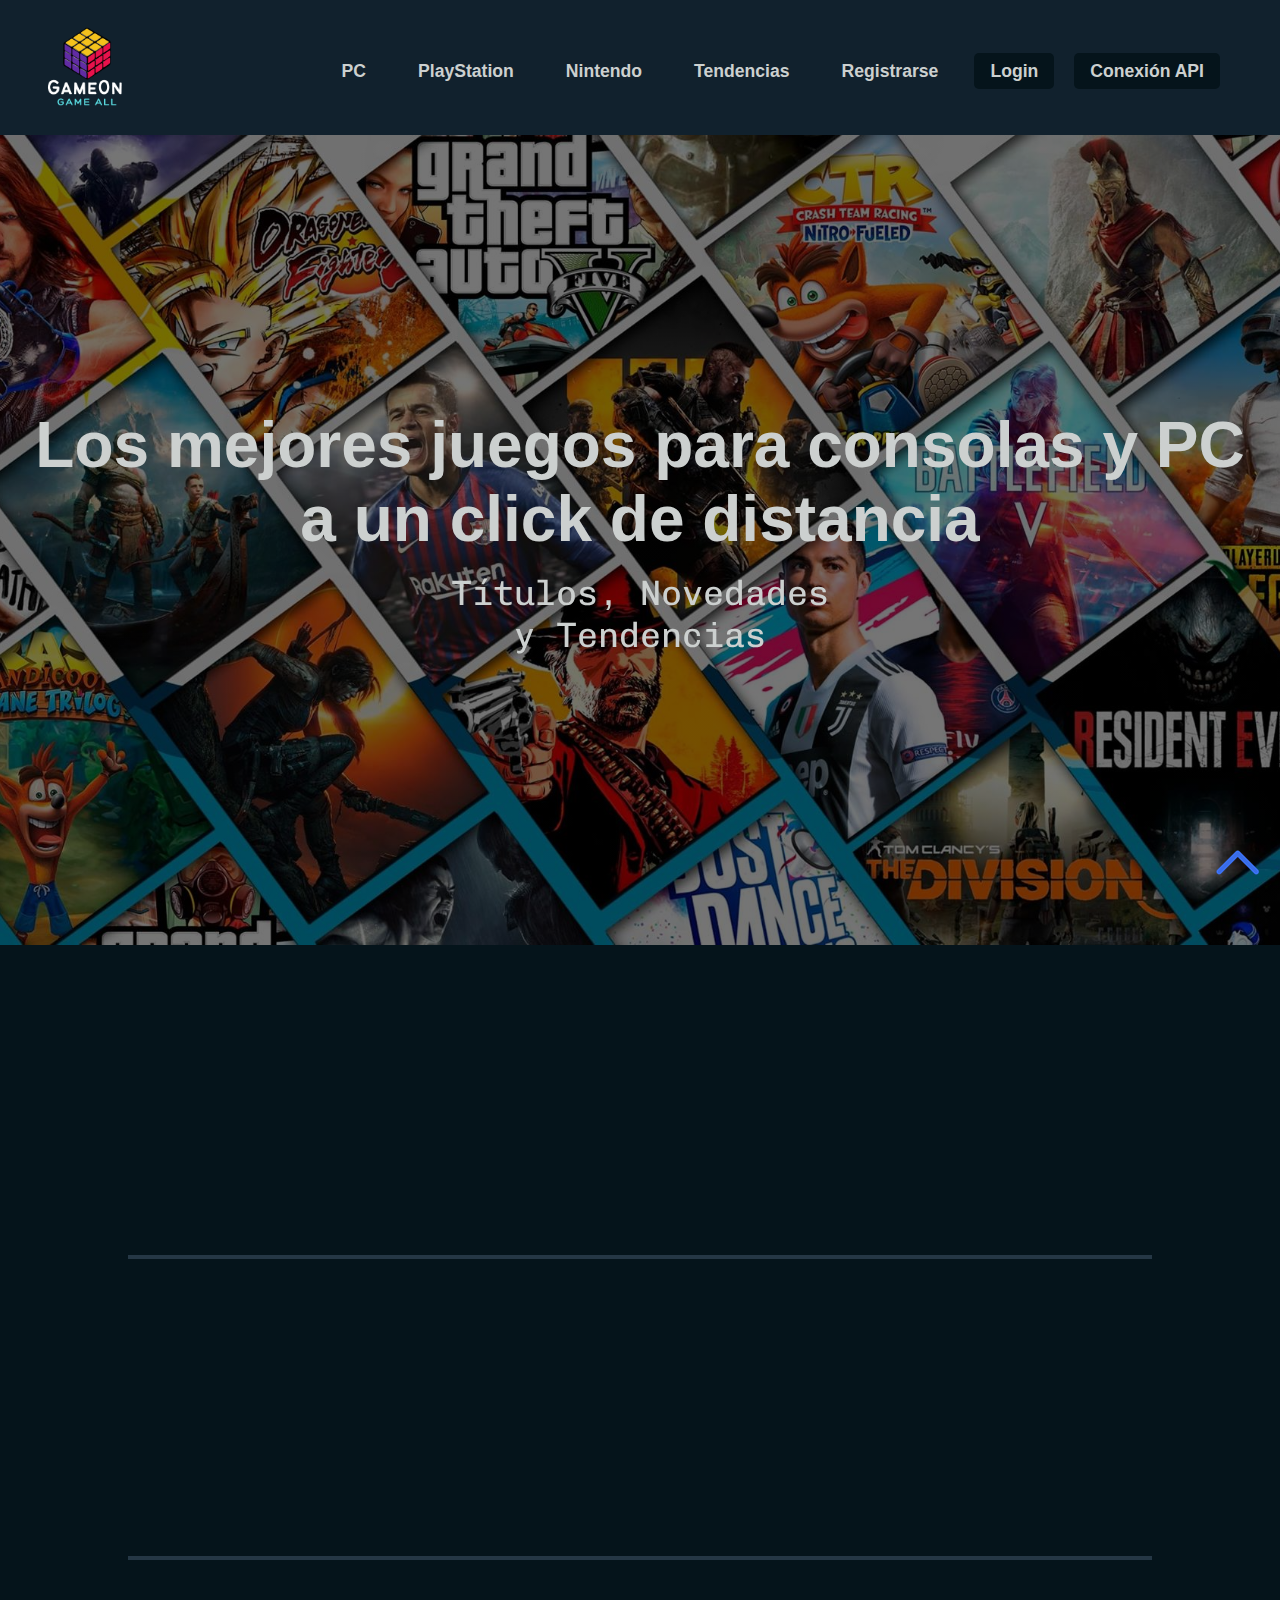
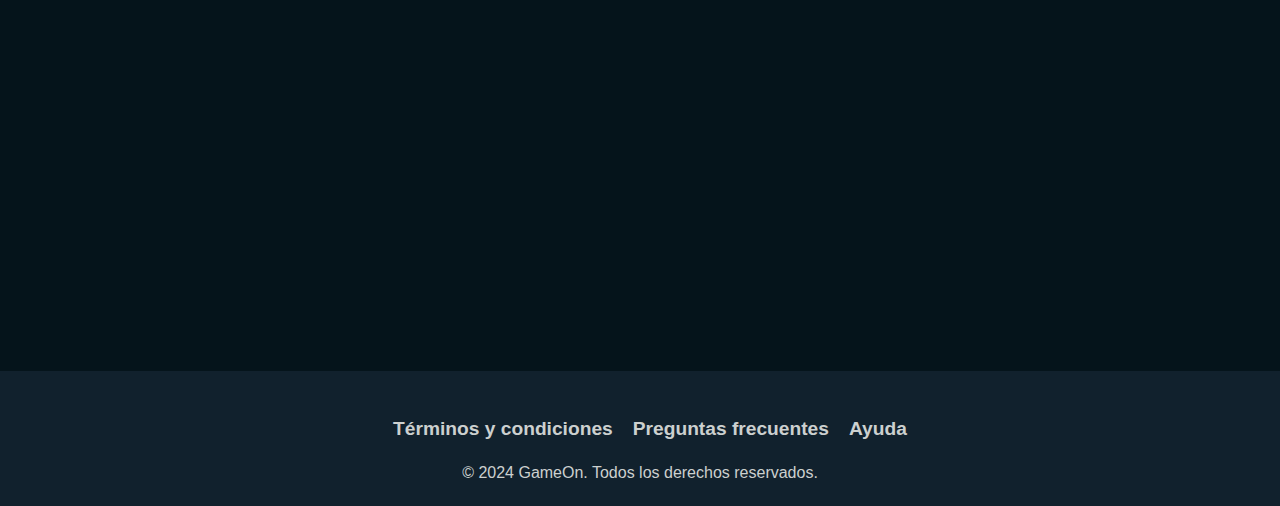
<file: GameOn/src/main/webapp/index.html>
<!DOCTYPE html>
<html lang="es">

<head>
    <meta charset="UTF-8">
    <meta name="viewport" content="width=device-width, initial-scale=1.0">
    <title>GameOn</title>
    <link rel="stylesheet" href="https://unpkg.com/aos@next/dist/aos.css">
    <link
        href="https://fonts.googleapis.com/css2?family=Andika&amp;family=Bangers&amp;family=Chivo+Mono&amp;family=Hanalei+Fill&amp;family=Indie+Flower&amp;family=Lobster&amp;family=Oswald&amp;family=Pathway+Gothic+One&amp;family=Press+Start+2P&amp;family=Prosto+One&amp;family=Share+Tech+Mono&amp;family=Titan+One&amp;family=Work+Sans&amp;family=Archivo+Black&amp;family=Bakbak+One&amp;family=Russo+One&amp;family=Gasoek+One&amp;family=Anek+Gurmukhi&amp;display=swap"
        rel="stylesheet">
    <link rel="stylesheet" href="./estilos/styles.css">
    <link rel="shortcut icon" href="./img/Gameon.png" type="image/x-icon">
</head>

<body>
    <header class="header">
        <nav class="navegacion">
            <a href="index.html" class="anclaLogo">
                <img class="logo-game-on" src="./img/logoGameOn.png" alt="Logo GameOn"></img>
            </a>
            <ul class="listaNav">
                <li class="listaItem"><a href="#" class="linkNav">PC</a></li>
                <li class="listaItem"><a href="#" class="linkNav">PlayStation</a></li>
                <li class="listaItem"><a href="#" class="linkNav">Nintendo</a></li>
                <li class="listaItem"><a href="#tendencias" class="linkNav">Tendencias</a></li>
                <li class="listaItem"><a href="pages/registro.html" class="linkNav ">Registrarse</a></li>
                <li class="listaItem"><a href="pages/inicio.html" class="linkNav login ">Login</a></li>
                <li class="listaItem"><a href="pages/conexionAPI.html" class="linkNav login">Conexión API</a></li>
            </ul>
        </nav>
    </header>
    <main id="main" class="main">
        <section data-aos="flip-up" data-aos-duration="900" class="sectionPrincipal">
            <h1 class="tituloPrincipal">Los mejores juegos para consolas y PC<br> a un click de distancia</h1>
            <h2 class="subtituloPrincipal">Títulos, Novedades<br> y Tendencias</h2>
        </section>
        <section data-aos="fade-right" data-aos-offset="300" data-aos-delay="50" data-aos-duration="1000"
            class="buscadorPrincipal">
            <h2 class="tituloSection">¿Qué juego estas buscando?</h2>
            <form class="buscadorJuegos">
                <input class="inputBuscador" type="text" placeholder="Buscar..." />
                <input class="botonBuscador" type="submit" value="Buscar">
            </form>
        </section>
        <hr>
        <section id="tendencias" data-aos="fade-up" data-aos-offset="350" data-aos-delay="50" data-aos-duration="1000"
            class="juegosTendencia">
            <h3 class="tituloSection">Juegos en Tendencia</h3>
            <div class="juegos">
                <!-- dibujar aca por JS tendencias.js -->
            </div>
            <button class="boton anterior">Anterior</button>
            <button class="boton siguiente">Siguiente</button>
        </section>
        <hr>
        <section data-aos="fade-up" data-aos-offset="200" data-aos-delay="100" data-aos-duration="2000" class="juegosAclamados">
            <h3 class="tituloSection">Los más jugados</h3>
            <div class="aclamados">
                <div class="juegoItem">
                    <img class="imgAclamado" src="./img/juegos/fornite.jpg" alt="Fortnite" loading="lazy">
                </div>
                <div class="juegoItem">
                    <img class="imgAclamado" src="./img/juegos/FARCRY6.jpg" alt="FARCRY6" loading="lazy">
                </div>
                <div class="juegoItem">
                    <img class="imgAclamado" src="./img/juegos/GTAV.jpg" alt="Grand Theft Auto V" loading="lazy">
                </div>
                <div class="juegoItem">
                    <img class="imgAclamado" src="./img/juegos/BioShock.jpg" alt="BioShock" loading="lazy">
                </div>
                <div class="juegoItem">
                    <img class="imgAclamado" src="./img/juegos/thedivision.jpg" alt="The Division" loading="lazy">
                </div>
                <div class="juegoItem">
                    <img class="imgAclamado" src="./img/juegos/RocketLeague.jpg" alt="Rocket League" loading="lazy">
                </div>
                <div class="juegoItem">
                    <img class="imgAclamado" src="./img/juegos/Borderlands2.jpg" alt="Borderlands 2" loading="lazy">
                </div>
                <div class="juegoItem">
                    <img class="imgAclamado" src="./img/juegos/ARK.jpg" alt="ARK" loading="lazy">
                </div>
                <div class="juegoItem">
                    <img class="imgAclamado" src="./img/juegos/LIMBO.jpg" alt="LIMBO" loading="lazy">
                </div>
                <div class="juegoItem">
                    <img class="imgAclamado" src="./img/juegos/Subnautica.jpg" alt="Subnautica" loading="lazy">
                </div>
                <div class="juegoItem">
                    <img class="imgAclamado" src="./img/juegos/HITMANWorldofAssassination_I.jpg" alt="Hitman" loading="lazy">
                </div>
                <div class="juegoItem">
                    <img class="imgAclamado" src="./img/juegos/skyrim.jpg" alt="Skyrim" loading="lazy">
                </div>
            </div>
        </section>

    </main>
    <footer class="footer">
        <nav class="footer-nav">
            <ul class="footer-nav-list">
                <li class="footer-nav-list-item"><a href="#" class="footer-nav-list-link">Términos y condiciones</a></li>
                <li class="footer-nav-list-item"><a href="#" class="footer-nav-list-link">Preguntas frecuentes</a></li>
                <li class="footer-nav-list-item"><a href="#" class="footer-nav-list-link">Ayuda</a></li>
            </ul>
        </nav>
        <p>&copy; 2024 GameOn. Todos los derechos reservados.</p>
        <a href="#main" class="flechaArriba">
            <img src="./img/flecha-hacia-arriba.png" alt="ir arriba flecha">
        </a>
    </footer>
    <script src="https://unpkg.com/aos@next/dist/aos.js"></script>
    <script>
        AOS.init();
    </script>
    <script src="./js/tendencias.js"></script>
</body>

</html>
</file>
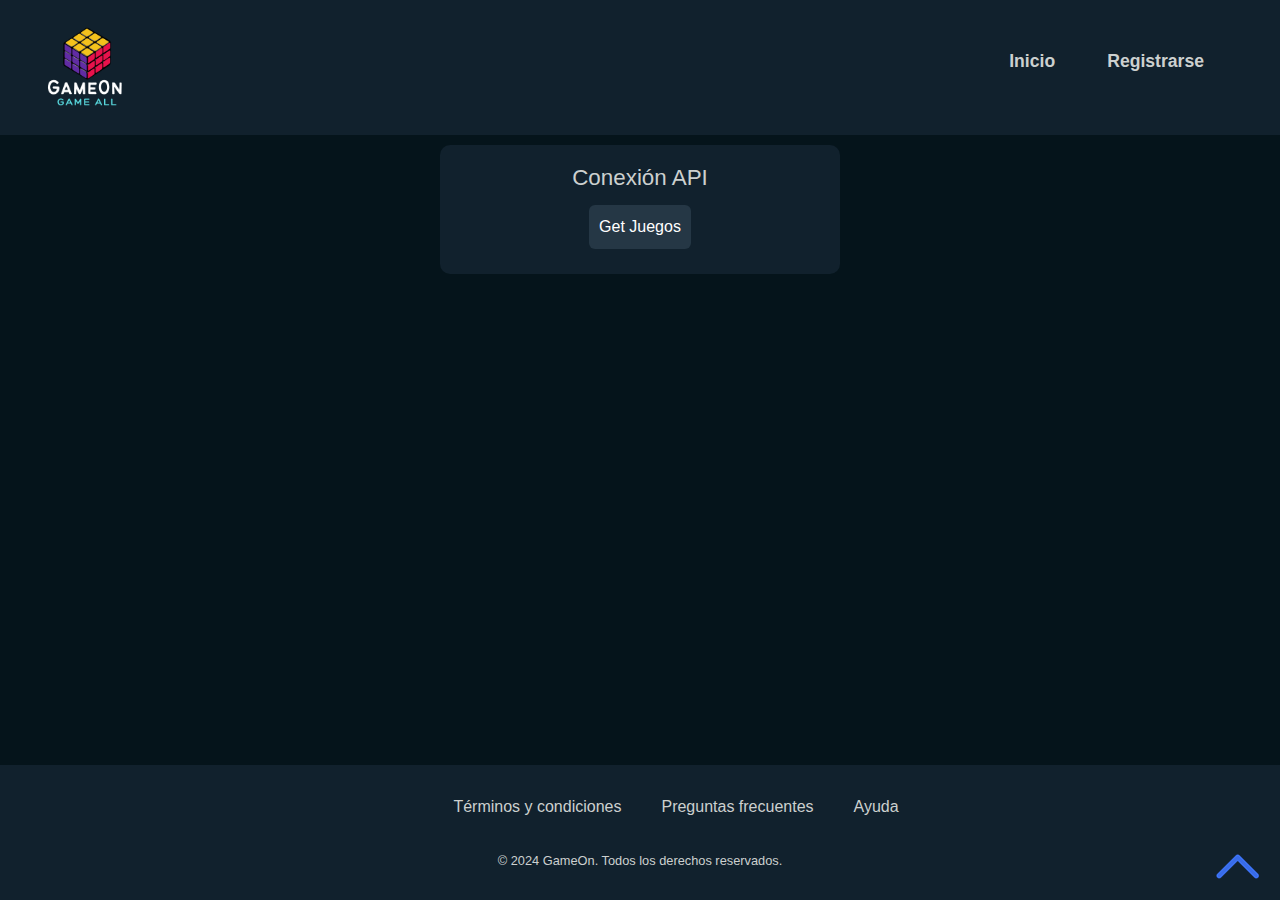
<file: GameOn/src/main/webapp/pages/conexionAPI.html>
<!DOCTYPE html>
<html lang="es">

<head>
    <meta charset="UTF-8">
    <meta name="viewport" content="width=device-width, initial-scale=1.0">
    <link rel="stylesheet" href="https://unpkg.com/aos@next/dist/aos.css">
    <link
        href="https://fonts.googleapis.com/css2?family=Andika&amp;family=Bangers&amp;family=Chivo+Mono&amp;family=Hanalei+Fill&amp;family=Indie+Flower&amp;family=Lobster&amp;family=Oswald&amp;family=Pathway+Gothic+One&amp;family=Press+Start+2P&amp;family=Prosto+One&amp;family=Share+Tech+Mono&amp;family=Titan+One&amp;family=Work+Sans&amp;family=Archivo+Black&amp;family=Bakbak+One&amp;family=Russo+One&amp;family=Gasoek+One&amp;family=Anek+Gurmukhi&amp;display=swap"
        rel="stylesheet">
    <link rel="stylesheet" href="../estilos/conexionApi.css">
    <link rel="shortcut icon" href="../img/Gameon.png" type="image/x-icon">
    <link rel="stylesheet" href="https://unpkg.com/aos@next/dist/aos.css">
    <link href="https://cdn.jsdelivr.net/npm/bootstrap@5.3.3/dist/css/bootstrap.min.css" rel="stylesheet"
        integrity="sha384-QWTKZyjpPEjISv5WaRU9OFeRpok6YctnYmDr5pNlyT2bRjXh0JMhjY6hW+ALEwIH" crossorigin="anonymous">
    <title>Conexión API</title>
</head>

<body>
    <header class="header">
        <nav class="navegacion">
            <a href="../index.html" class="anclaLogo">
                <img class="logo-game-on" src="../img/logoGameOn.png" alt="Logo GameOn"></img>
            </a>
            <ul class="listaNav">
                <li class="listaItem"><a href="../index.html" class="linkNav">Inicio</a></li>
                <li class="listaItem"><a href="registro.html" class="linkNav ">Registrarse</a></li>
            </ul>
        </nav>
    </header>
    <section class="cajaRegistro" id="main">
        <h1>Conexión API</h1>
        <div>
            <button class="btn btn-primary" onclick="getGames()">Get Juegos</button>
        </div>
    </section>
    <div id="listaJuegos">
        <!-- <h1 class="text-center p-2 bg-info fs-3 mb-3 bg-dark text-white">Listado Juegos</h1> -->
    </div>
    <div class="container">

        <table class="table text-center">
            <thead id="encabezado">
                <!-- <tr>
                    <th scope="col">Título</th>
                    <th scope="col">Año</th>
                    <th scope="col">Género</th>
                    <th>Imagen</th>
                </tr> -->
            </thead>
            <tbody id="juegos">

            </tbody>
        </table>

    </div>
    <footer class="footer">
        <nav class="footer-nav">
            <ul class="footer-nav-list">
                <li class="footer-nav-list-item"><a href="#" class="footer-nav-list-link">Términos y condiciones</a></li>
                <li class="footer-nav-list-item"><a href="#" class="footer-nav-list-link">Preguntas frecuentes</a></li>
                <li class="footer-nav-list-item"><a href="#" class="footer-nav-list-link">Ayuda</a></li>
            </ul>
            <p>&copy; 2024 GameOn. Todos los derechos reservados.</p>
        </nav>
        <a href="#main" class="flechaArriba">
            <img src="../img/flecha-hacia-arriba.png" alt="ir arriba flecha">
        </a>
    </footer>
    <script src="https://unpkg.com/aos@3.0.0-beta.6/dist/aos.js"></script>
    <script>
        AOS.init();
    </script>
    <script src="https://cdn.jsdelivr.net/npm/bootstrap@5.3.3/dist/js/bootstrap.bundle.min.js"
        integrity="sha384-YvpcrYf0tY3lHB60NNkmXc5s9fDVZLESaAA55NDzOxhy9GkcIdslK1eN7N6jIeHz"
        crossorigin="anonymous"></script>
    <script src="../js/conexionApi.js"></script>
</body>

</html>
</file>
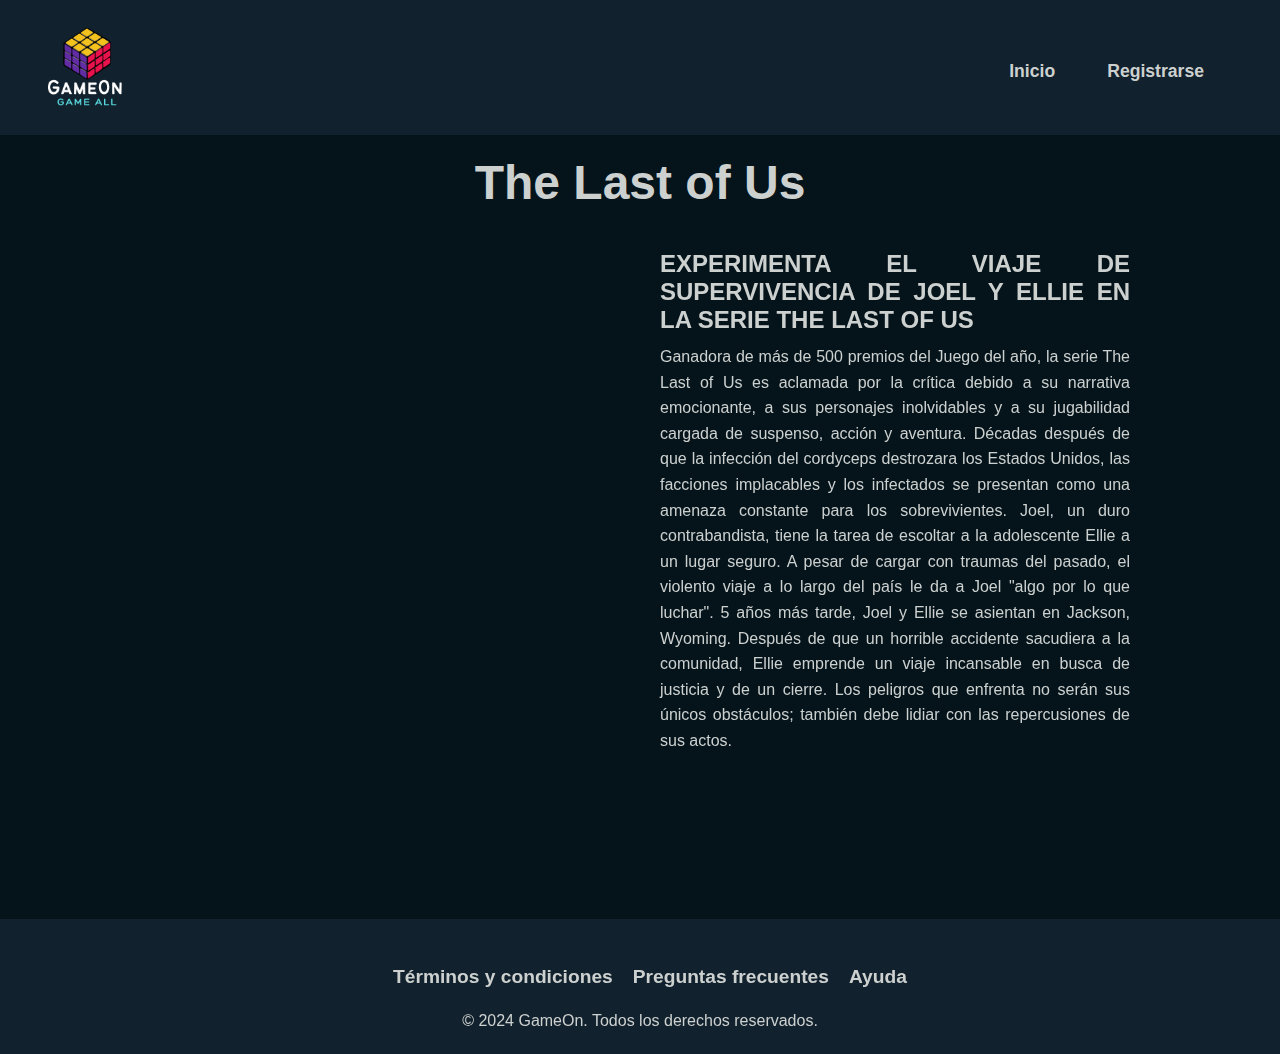
<file: GameOn/src/main/webapp/pages/detalle.html>
<!DOCTYPE html>
<html lang="es">

<head>
    <meta charset="UTF-8">
    <meta name="viewport" content="width=device-width, initial-scale=1.0">
    <link rel="stylesheet" href="https://unpkg.com/aos@next/dist/aos.css">
    <link rel="stylesheet" href="../estilos/styles.css">
    <link
        href="https://fonts.googleapis.com/css2?family=Andika&amp;family=Bangers&amp;family=Chivo+Mono&amp;family=Hanalei+Fill&amp;family=Indie+Flower&amp;family=Lobster&amp;family=Oswald&amp;family=Pathway+Gothic+One&amp;family=Press+Start+2P&amp;family=Prosto+One&amp;family=Share+Tech+Mono&amp;family=Titan+One&amp;family=Work+Sans&amp;family=Archivo+Black&amp;family=Bakbak+One&amp;family=Russo+One&amp;family=Gasoek+One&amp;family=Anek+Gurmukhi&amp;display=swap"
        rel="stylesheet">
    <link rel="shortcut icon" href="../img/Gameon.png" type="image/x-icon">
    <title>GameOn</title>
</head>

<body>
    <header class="header">
        <nav class="navegacion">
            <a href="../index.html" class="anclaLogo">
                <img class="logo-game-on" src="../img/logoGameOn.png" alt="Logo GameOn"></img>
            </a>
            <ul class="listaNav">
                <li class="listaItem"><a href="../index.html" class="linkNav">Inicio</a></li>
                <li class="listaItem"><a href="../pages/registro.html" class="linkNav ">Registrarse</a></li>
            </ul>
        </nav>
    </header>
    <main id="mainDetalle" class="mainDetalle">
        <h1 class="detalles-titulo">The Last of Us</h1>
        <section class="detalles">
            <div class="detalles-trailer">
                <iframe class="iframe" width="1273" height="716" src="https://www.youtube.com/embed/WxjeV10H1F0" title="The Last of Us Part I - Announce Trailer | PS5 Games" frameborder="0" allow="accelerometer; autoplay; clipboard-write; encrypted-media; gyroscope; picture-in-picture; web-share" referrerpolicy="strict-origin-when-cross-origin" allowfullscreen></iframe>
            </div>
            <div class="detalles-sinopsis">
                <div class="sinopsis-titulo">
                    <h2>EXPERIMENTA EL VIAJE DE SUPERVIVENCIA DE JOEL Y ELLIE EN LA SERIE THE LAST OF US</h2>
                </div>
                <div class="sinopsis-texto">
                    <article>
                        Ganadora de más de 500 premios del Juego del año, la serie The Last of Us es aclamada por la crítica debido a su narrativa emocionante, a sus personajes 
                        inolvidables y a su jugabilidad cargada de suspenso, acción y aventura.
                        Décadas después de que la infección del cordyceps destrozara los Estados Unidos, las facciones implacables y los infectados se presentan como una amenaza 
                        constante para los sobrevivientes. Joel, un duro contrabandista, tiene la tarea de escoltar a la adolescente Ellie a un lugar seguro. A pesar de cargar con traumas 
                        del pasado, el violento viaje a lo largo del país le da a Joel "algo por lo que luchar".
                        5 años más tarde, Joel y Ellie se asientan en Jackson, Wyoming. Después de que un horrible accidente sacudiera a la comunidad, Ellie emprende un viaje incansable 
                        en busca de justicia y de un cierre. Los peligros que enfrenta no serán sus únicos obstáculos; también debe lidiar con las repercusiones de sus actos.
                    </article>
                </div>
            </div>
        </section>
    </main>
    <footer class="footer">
        <nav class="footer-nav">
            <ul class="footer-nav-list">
                <li class="footer-nav-list-item"><a href="#" class="footer-nav-list-link">Términos y condiciones</a></li>
                <li class="footer-nav-list-item"><a href="#" class="footer-nav-list-link">Preguntas frecuentes</a></li>
                <li class="footer-nav-list-item"><a href="#" class="footer-nav-list-link">Ayuda</a></li>
            </ul>
        </nav>
        <p>&copy; 2024 GameOn. Todos los derechos reservados.</p>
    </footer>
    <script src="https://unpkg.com/aos@next/dist/aos.js"></script>
    <script>
        AOS.init();
    </script>
</body>

</html>
</file>
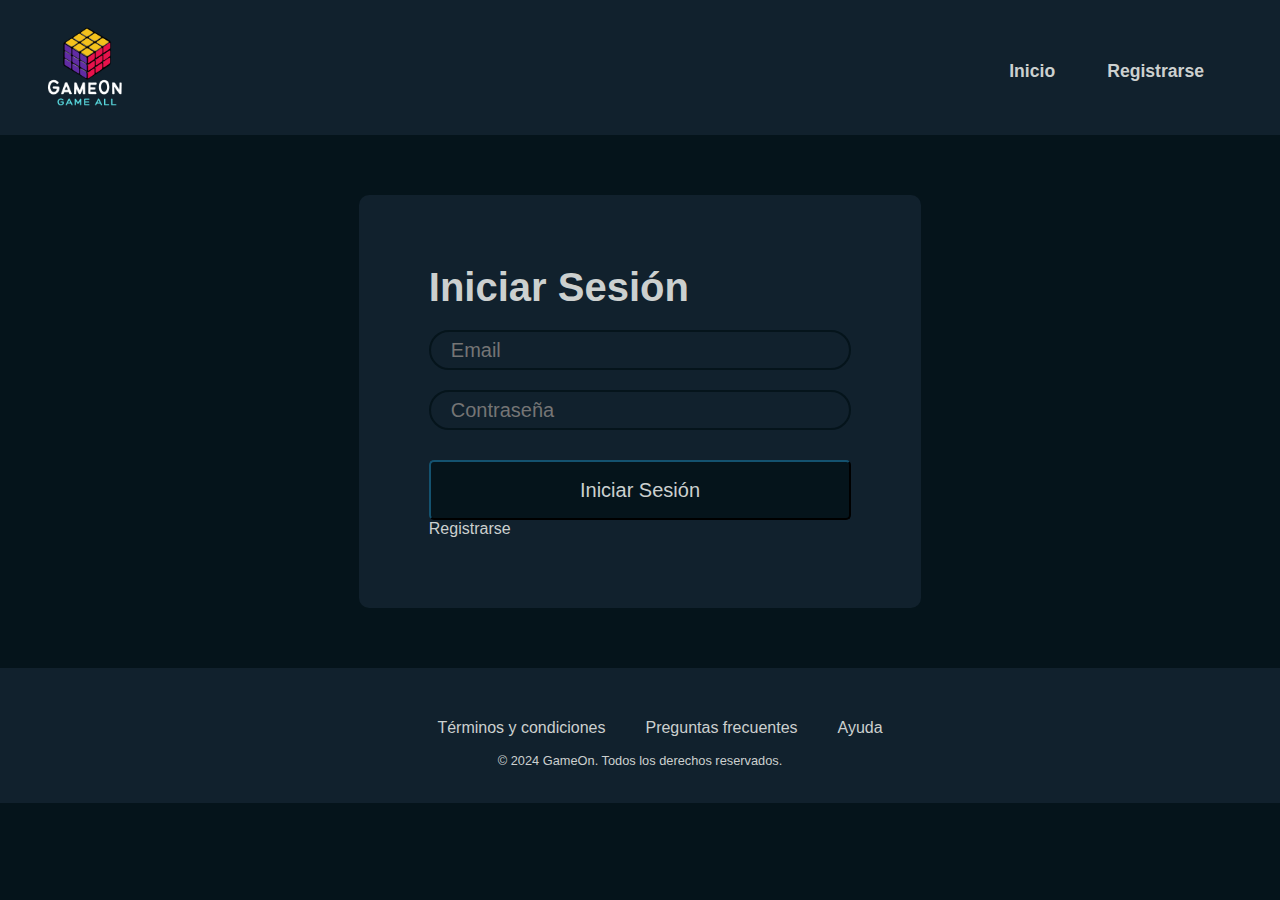
<file: GameOn/src/main/webapp/pages/inicio.html>
<!DOCTYPE html>
<html lang="es">
<head>
    <meta charset="UTF-8">
    <meta name="viewport" content="width=device-width, initial-scale=1.0">
    <title>GameOn</title>
    <link rel="stylesheet" href="../estilos/registro.css">
    <link rel="shortcut icon" href="../img/Gameon.png" type="image/x-icon">
</head>
<body>
    <header class="header">
        <nav class="navegacion">
            <a href="../index.html" class="anclaLogo">
                <img class="logo-game-on" src="../img/logoGameOn.png" alt="Logo GameOn">
            </a>
            <ul class="listaNav">
                <li class="listaItem"><a href="../index.html" class="linkNav">Inicio</a></li>
                <li class="listaItem"><a href="registro.html" class="linkNav ">Registrarse</a></li>
            </ul>
        </nav>
    </header>
    <main>
        <section class="cajaRegistro">
            <form action="/GameOn/LoginServlet" method="post">
                <h1 class="tituloRegistrarse">Iniciar Sesión</h1>
                <div>
                    <label for="email"></label>
                    <input type="text" name="email" id="email" placeholder="Email" class="datos">
                    <div class="error-text"></div>
                </div>
                <div>
                    <label for="password"></label>
                    <input type="password" name="password" id="password" placeholder="Contraseña" class="datos">
                    <div class="error-text"></div>
                </div>
                <div>
                    <input type="submit" value="Iniciar Sesión" class="boton">
                </div>
                <a href="registro.html">Registrarse</a>
            </form>
        </section>
    </main>
    <footer>
        <nav class="footer-nav">
            <ul class="footer-nav-list">
                <li class="footer-nav-list-item"><a href="#" class="footer-nav-list-link">Términos y condiciones</a></li>
                <li class="footer-nav-list-item"><a href="#" class="footer-nav-list-link">Preguntas frecuentes</a></li>
                <li class="footer-nav-list-item"><a href="#" class="footer-nav-list-link">Ayuda</a></li>
            </ul>
            <p>&copy; 2024 GameOn. Todos los derechos reservados.</p>
        </nav>
    </footer>
    <script src="../js/validar.js"></script>
</body>
</html>
</file>
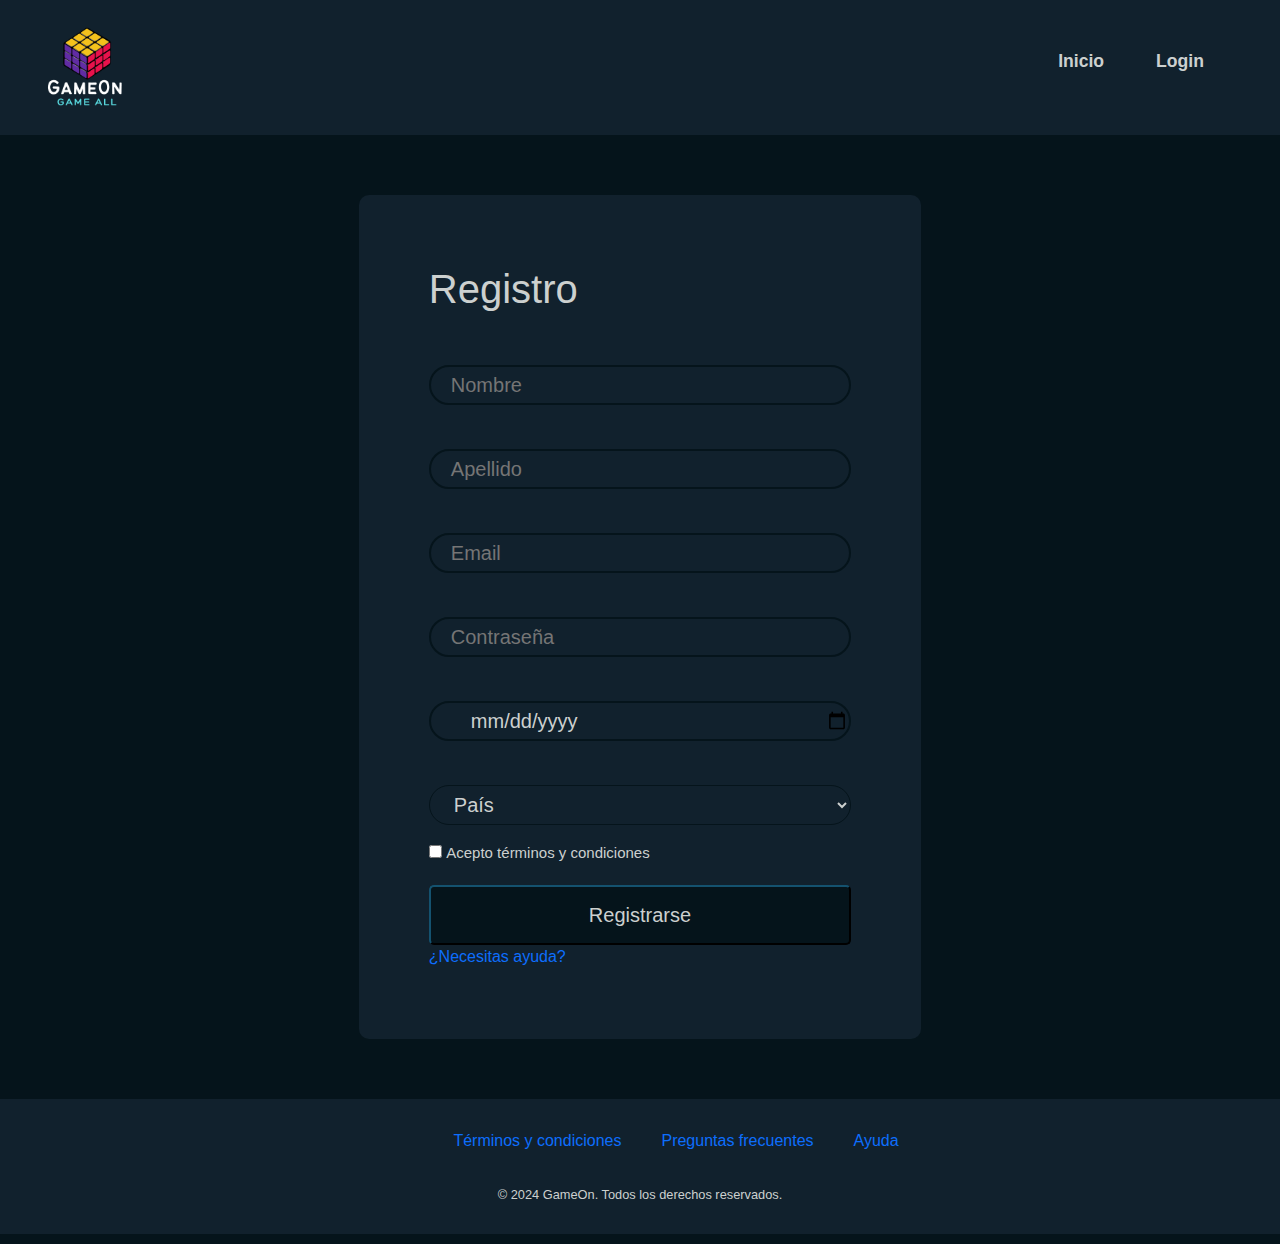
<file: GameOn/src/main/webapp/pages/registro.html>
<!DOCTYPE html>
<html lang="en">
<head>
    <meta charset="UTF-8">
    <meta name="viewport" content="width=device-width, initial-scale=1.0">
    <title>GameOn</title>
    <link rel="stylesheet" href="https://unpkg.com/aos@next/dist/aos.css">
    <link href="https://cdn.jsdelivr.net/npm/bootstrap@5.3.0/dist/css/bootstrap.min.css" rel="stylesheet">
    <link rel="stylesheet" href="../estilos/registro.css">
    <link rel="shortcut icon" href="../img/Gameon.png" type="image/x-icon">
</head>
<body>
    <header class="header">
        <nav class="navegacion">
            <a href="../index.html" class="anclaLogo">
                <img class="logo-game-on" src="../img/logoGameOn.png" alt="Logo GameOn">
            </a>
            <ul class="listaNav">
                <li class="listaItem"><a href="../index.html" class="linkNav">Inicio</a></li>
                <li class="listaItem"><a href="../pages/inicio.html" class="linkNav login ">Login</a></li>
            </ul>
        </nav>
    </header>
    
    <!--Modificacion para mostrar la respuesta de registro exitoso-->
    <div class="container">
        <!-- Mensaje de éxito -->
        <div id="mensajeExito" style="display: none;" data-aos="fade-down" data-aos-duration="1000"
            class="alert alert-success alert-dismissible fade show" role="alert">
            Registro exitoso
            <button type="button" class="btn-close" data-bs-dismiss="alert" aria-label="Close"
                onclick="this.parentElement.style.display='none';"></button>
        </div>

        <!-- Mensaje de error -->
        <div id="mensajeError" style="display: none;" data-aos="fade-down" data-aos-duration="1000"
            class="alert alert-danger alert-dismissible fade show" role="alert">
            Error en el registro
            <button type="button" class="btn-close" data-bs-dismiss="alert" aria-label="Close"
                onclick="this.parentElement.style.display='none';"></button>
        </div>
    </div>
    
    <main>
        <section class="cajaRegistro">
            <form action="/GameOn/registro" method="post">
                <h1>Registro</h1>
                <label for="nombre"></label>
                <input type="text" id="nombre" placeholder="Nombre" required class="datos" name="nombre">
                <label for="apellido"></label>
                <input type="text" id="apellido" placeholder="Apellido" required class="datos" name="apellido">
                <label for="email"></label>
                <input type="email" id="email" placeholder="Email" required class="datos" name="email">
                <label for="contraseña"></label>
                <input type="password" id="contraseña" placeholder="Contraseña" required class="datos" name="password">
                <label for="fechaNacimiento"></label>
                <input type="date" required class="datos" placeholder="Fecha de Nacimiento (dd/mm/aaaa)" id="fechaNacimiento" name="fechaNacimiento">
                <label for="pais"></label>
                <select id="pais" required class="datos" name="pais">
                    <option value="">País</option>
                    <option value="Argentina">Argentina</option>
                    <option value="Bolivia">Bolivia</option>
                    <option value="Brasil">Brasil</option>
                    <option value="Chile">Chile</option>
                    <option value="Colombia">Colombia</option>
                    <option value="Ecuador">Ecuador</option>
                    <option value="Paraguay">Paraguay</option>
                    <option value="Perú">Perú</option>
                    <option value="Uruguay">Uruguay</option>
                    <option value="Venezuela">Venezuela</option>
                </select>
                <div>
                    <input type="checkbox"  required  class="checkbox">
                    <h2 class="checkbox">Acepto términos y condiciones</h2>
                </div>
                <input type="submit" value="Registrarse" class="boton">
                <a href="">¿Necesitas ayuda?</a>
            </form>
        </section>
    </main>
    <footer>
        <nav class="footer-nav">
            <ul class="footer-nav-list">
                <li class="footer-nav-list-item"><a href="#" class="footer-nav-list-link">Términos y condiciones</a></li>
                <li class="footer-nav-list-item"><a href="#" class="footer-nav-list-link">Preguntas frecuentes</a></li>
                <li class="footer-nav-list-item"><a href="#" class="footer-nav-list-link">Ayuda</a></li>
            </ul>
            <p>&copy; 2024 GameOn. Todos los derechos reservados.</p>
        </nav>
    </footer>
    <script src="https://unpkg.com/aos@3.0.0-beta.6/dist/aos.js"></script>
    <script>
        AOS.init();
        
        window.onload = function () {
            var urlParams = new URLSearchParams(window.location.search);
            if (urlParams.get('exito') === 'true') {
                document.getElementById('mensajeExito').style.display = 'block';
            } else if (urlParams.get('error') === 'true') {
                document.getElementById('mensajeError').style.display = 'block';
            }
        };
    </script>
</body>
</html>
</file>
<file: GameOn/src/main/webapp/estilos/styles.css>
* {
    margin: 0;
    padding: 0;
    box-sizing: border-box;
    font-family: 'Anika', sans-serif;
    color: #CCD0CF;
}

@keyframes skew-shake-x {
    0% {
        transform: skewX(-15deg);
    }

    5% {
        transform: skewX(15deg);
    }

    10% {
        transform: skewX(-25deg);
    }

    15% {
        transform: skewX(25deg);
    }

    20% {
        transform: skewX(0deg);
    }

    100% {
        transform: skewX(0deg);
    }
}

body {
    background-color: #05141B;
    color: #CCD0CF;
}

.logo-game-on {
    width: 10vh;
}

.header {
    background-color: #11212D;
    color: #CCD0CF;
    height: 15vh;
    position: sticky;
    top: 0;
    z-index: 10;

    .navegacion {
        display: flex;
        color: #CCD0CF;
        justify-content: space-between;
        align-items: center;
        margin-left: 40px;
        margin-right: 40px;
        padding: 1.5rem 0;

        .anclaLogo {
            &:hover {
                animation: skew-shake-x 0.75s infinite;
            }
        }

        .listaNav {
            list-style: none;
            display: flex;
            align-items: center;

            .listaItem {
                margin-right: 20px;

                .linkNav {
                    text-decoration: none;
                    color: #CCD0CF;
                    font-weight: 700;
                    font-size: 1.1rem;
                    padding: 0.5rem 1rem;

                    /* efecto botón presionado*/
                    transition: transform 0.3s, box-shadow 0.3s;

                    &:hover {
                        transform: scale(0.95);
                        background-color: #253745;
                        box-shadow: 0 0 10px rgba(0, 0, 0, 0.3);
                        border-radius: 5px;
                    }
                }

                /* botón Login */
                .linkNav.login {
                    background-color: #05141B;
                    color: #CCD0CF;
                    border-radius: 5px;

                    /* Agregar efecto de botón presionado */
                    transition: transform 0.3s, box-shadow 0.3s;

                    &:hover {
                        background-color: #253745;

                        /* transform: scale(0.95);
                        box-shadow: 0 0 10px rgba(0, 0, blue0, alpha0.4) */
                    }
                }
            }
        }
    }
}

/* ESTILOS PARA TABLET Y HEADER MOBILE*/

@media (max-width: 1080px) {

    .header {
        height: initial;

        .navegacion {

            .listaNav {
                padding: initial;
                display: flex;
                flex-wrap: wrap;
                justify-content: space-around;
                gap: 15px;

                .listaItem {
                    .linkNav {
                        font-weight: 600;
                        margin-right: initial;
                        font-size: 1rem;
                    }
                }
            }
        }
    }
}


@media (max-width: 768px) {

    .header {
        height: initial;

        .navegacion {
            margin-left: 10px;
            margin-right: 10px;
            /* flex-direction: column; */
            row-gap: 20px;

            .listaNav {
                padding: initial;
                display: flex;
                /* flex-direction: column; */

                .listaItem {
                    .linkNav {
                        font-weight: 400;
                        margin-right: initial;
                        font-size: 1rem;
                        padding: 0.2rem;

                    }
                }
            }
        }
    }
}

/*ESTILOS PARA MAIN ESCRITORIO*/
.main {
    .sectionPrincipal {
        background: linear-gradient(to right top, #0000008a, #0000008a), url(../img/fondo.jpg);
        background-size: cover;
        background-position: center;
        height: 90vh;
        display: flex;
        flex-direction: column;
        justify-content: center;
        align-items: center;
        text-align: center;

        .tituloPrincipal {
            font-size: 4rem;
            font-weight: 700;
            margin-bottom: 1rem;
        }

        .subtituloPrincipal {
            font-family: 'chivo mono', sans-serif;
            font-size: 2.2rem;
            font-weight: 400;
            margin-bottom: 1rem;
        }
    }

    .buscadorPrincipal {
        background-color: #05141B;
        color: #CCD0CF;
        height: 30vh;
        display: flex;
        flex-direction: column;
        justify-content: center;
        align-items: center;

        .tituloSection {
            font-size: 2.5rem;
            font-weight: 700;
            margin-top: 1rem;
            margin-bottom: 1rem;
        }

        .buscadorJuegos {
            display: flex;
            justify-content: center;
            align-items: center;
            margin-top: 1rem;

            .inputBuscador {
                border: 3px solid #9ba8ab;
                border-radius: 25px;
                color: #05141B;
                font-size: 1.2rem;
                height: 50px;
                margin: 20px 0px;
                outline: none;
                padding: 0px 20px;
                width: 500px;
            }

            .botonBuscador {
                background-color: #11212d;
                display: inline-block;
                color: #CCD0CF;
                height: 50px;
                margin: 20px 10px;
                padding: 0 20px;
                border-radius: 25px;
                font-size: 1.2rem;
                font-weight: 700;
                border: 2px solid #ccdccf;
                text-align: center;
                /* Agregar efecto de botón presionado */
                transition: transform 0.3s, box-shadow 0.35s;

                &:hover {
                    background-color: #253745;
                    transform: scale(1.05);
                    box-shadow: 0 0 10px rgba(255, 255, 255, 0.3);
                }
            }
        }
    }

    .juegosTendencia {
        width: 80%;
        margin: 0 auto;
        text-align: center;
        margin-top: 10px;

        .tituloSection {
            font-size: 2.5rem;
            font-weight: 700;
            margin-bottom: 40px;
        }

        .juegos {
            display: flex;
            justify-content: center;
            flex-wrap: wrap;
            gap: 60px;

            a {
                text-decoration: none;
                color: #CCD0CF;

                .juego {
                    width: 300px;
                    height: 170px;
                    position: relative;
                    overflow: hidden;
                    border-radius: 10px;
                    transition: all 0.5s ease;

                    .imgTendencia {
                        width: 100%;
                        height: 100%;
                        object-fit: cover;
                        border-radius: 10px;
                    }

                    .tituloJuego {
                        z-index: 2;
                        position: absolute;
                        text-align: center;
                        top: 50%;
                        left: 50%;
                        max-width: 20rem;
                        width: 100%;
                        transform: translateY(-50%) translateX(-50%);

                        h4 {
                            font-size: 2rem;
                            font-weight: bold;
                            opacity: 0;
                            margin-bottom: 0.5rem;
                            letter-spacing: 0.1rem;
                            transition: opacity 0.5s ease-in-out;

                        }
                    }

                    &:hover {
                        box-shadow: 0 0 30px #11212D;
                        transform: scale(1.1);

                    }

                    &:hover h4 {
                        opacity: 1;

                    }

                    &:hover::before {
                        content: '';
                        position: absolute;
                        top: 0;
                        left: 0;
                        width: 100%;
                        height: 100%;
                        border-radius: 10px;
                        background-color: #11212D;
                        /* Color azul transparente */
                        z-index: 1;
                        /* Para asegurarse de que esté sobre la imagen */
                    }
                }
            }
        }

        .boton {
            border: 1px solid #CCD0CF;
            box-sizing: content-box;
            margin-top: 50px;
            margin-left: 20px;
            background-color: #11212d;
            color: #CCD0CF;
            padding: 1rem 1rem;
            border-radius: 5px;
            font-size: 1rem;
            font-weight: 500;
            text-decoration: none;
            margin-bottom: 60px;
            /* Agregar efecto de botón presionado */
            transition: transform 0.3s, box-shadow 0.3s;

            &:hover {
                background-color: #253745;
                transform: scale(1.05);
                box-shadow: 0 0 10px rgba(255, 255, 255, 0.3);
            }

        }
    }

    .juegosAclamados {
        width: 80%;
        margin: 0 auto;
        text-align: center;
        margin-top: 10px;
        margin-bottom: 60px;

        .tituloSection {
            font-size: 2.5rem;
            font-weight: 700;
            margin-bottom: 40px;
        }

        .aclamados {
            overflow-x: scroll;
            overflow-y: hidden;
            width: 100%;
            display: flex;
            justify-content: flex-start;
            align-items: flex-start;
            padding: 0px 0px 40px 0px;

            .juegoItem {
                border-radius: 25px;
                width: 170px;
                min-width: 170px;
                font-size: 20px;
                cursor: pointer;
                margin-left: 30px;
                display: flex;
                flex-direction: column;
                justify-content: space-between;

                .imgAclamado {
                    border-radius: 5%;
                    width: 95%;
                    height: 95%;
                    object-fit: cover;
                }
            }
        }
    }
}

/*ESTILOS PARA MAIN MOBILE Y TABLET*/

@media (max-width: 768px) {
    .main {
        .sectionPrincipal {
            height: 60vh;

            .tituloPrincipal {
                font-size: 2.5rem;
            }

            .subtituloPrincipal {
                font-size: 1.5rem;
            }

            .botonRegistrarse {
                padding: 0.8rem 1.5rem;
                font-size: 1rem;
            }
        }

        .buscadorPrincipal {
            height: 30vh;

            .tituloSection {
                font-size: 1.6rem;
            }

            .buscadorJuegos {
                .inputBuscador {
                    font-size: 1rem;
                    height: 40px;
                    width: 300px;
                }

                .botonBuscador {
                    height: 40px;
                    padding: 0 15px;
                    font-size: 1rem;
                }
            }
        }

        .juegosTendencia {
            width: 95%;

            .tituloSection {
                font-size: 2rem;
            }

            .juegos {
                flex-direction: column;
                justify-content: center;
                align-items: center;

                a {
                    width: 100%;

                    .juego {
                        width: 100%;
                        height: 500px;

                        .tituloJuego {
                            h4 {
                                font-size: 1rem;
                            }
                        }

                    }
                }

                &:hover {
                    box-shadow: initial;
                    transform: scale(0.9);

                }

            }

            .boton {
                padding: 0.8rem 0.8rem;
                font-size: 0.8rem;
            }
        }

        .juegosAclamados {
            .tituloSection {
                font-size: 2rem;
            }

            .aclamados {
                .juegoItem {
                    width: 150px;
                    min-width: 150px;
                    font-size: 15px;
                    margin-left: 20px;

                    .imgAclamada {
                        width: 90%;
                        height: 90%;
                    }
                }
            }
        }
    }
}

hr {
    border: 2px solid #253745;
    width: 80%;
    margin: 0 auto;
    margin-top: 40px;
}

.footer {
    background-color: #11212D;
    color: #CCD0CF;
    height: 15vh;
    display: flex;
    justify-content: center;
    align-items: center;
    flex-direction: column;

    .footer-nav {
        display: flex;
        justify-content: space-between;
        align-items: center;
        margin-left: 40px;
        margin-right: 40px;
        padding: 1.5rem 0;
    }

    .footer-nav-list {
        list-style: none;
        display: flex;
        align-items: center;

        .footer-nav-list-item {
            margin-left: 20px;

            .footer-nav-list-link {
                text-decoration: none;
                color: #CCD0CF;
                font-weight: 700;
                font-size: 1.2rem;

            }
        }
    }

    .flechaArriba {
        position: fixed;
        bottom: 20px;
        right: 20px;
    }
}

/*ESTILOS FOOTER PARA CELULAR Y TABLETS*/
@media (max-width: 768px) {
    .footer {
        height: initial;
        padding-top: 15px;
        padding-bottom: 20px;

        p {
            font-size: 0.9rem
        }

        .footer-nav-list {
            flex-direction: column;

            row-gap: 15px;

            .footer-nav-list-item {

                .footer-nav-list-link {
                    font-size: 1rem;
                }

            }
        }
    }
}

/*ESTILOS DETALLES*/
.mainDetalle {

    .detalles-titulo {
        font-size: 3.0rem;
        font-weight: bold;
        display: flex;
        justify-content: center;
        align-items: center;
        padding-top: 20px;
        padding-bottom: 20px;
    }

    .detalles {
        display: flex;
        padding: 0px 130px 130px 130px;
        justify-content: center;

        .detalles-trailer {
            width: 50%;
            display: flex;
            justify-content: center;
            align-items: center;

            .iframe {
                width: 800px;
                height: 450px;
            }
        }


        .detalles-sinopsis {
            border-radius: 5px;
            padding: 20px;

            .sinopsis-titulo {
                font-size: 1rem;
                margin-bottom: 10px;
                text-align: justify;
            }

            .sinopsis-texto {
                font-size: 16px;
                line-height: 1.6;

                article {
                    text-align: justify;
                    margin-top: 10px;
                    margin-bottom: 15px;
                }
            }
        }
    }
}

/*ESTILOS DETALLES PARA CELULAR Y TABLETS*/
@media screen and (max-width: 1200px) {
    .mainDetalle {

        .detalles-titulo {
            font-size: 2rem;
        }

        .detalles {
            padding: 0px 30px 30px 30px;
            flex-direction: column-reverse;

            .detalles-trailer {
                width: 100%;

                .iframe {
                    width: 100vw;
                    /* height: 450px; */
                }
            }

            width: 100%;

            .detalles-sinopsis {

                padding: 0px;

                .sinopsis-titulo {
                    font-size: 0.8rem;

                }

                .sinopsis-texto {
                    font-size: 0.9rem;
                }
            }
        }
    }
}
</file>
<file: GameOn/src/main/webapp/estilos/conexionApi.css>
* {
    margin: 0;
    padding: 0;
    box-sizing: border-box;
    font-family: 'Anika', sans-serif;
    color: #CCD0CF;
}

@keyframes skew-shake-x {
    0% {
        transform: skewX(-15deg);
    }

    5% {
        transform: skewX(15deg);
    }

    10% {
        transform: skewX(-25deg);
    }

    15% {
        transform: skewX(25deg);
    }

    20% {
        transform: skewX(0deg);
    }

    100% {
        transform: skewX(0deg);
    }
}

body {
    background-color: #05141B !important;
    color: #CCD0CF;
}

.logo-game-on {
    width: 10vh;
}

.header {
    background-color: #11212D;
    color: #CCD0CF;
    height: 15vh;
    position: sticky;
    top: 0;
    z-index: 10;

    .navegacion {
        display: flex;
        color: #CCD0CF;
        justify-content: space-between;
        align-items: center;
        margin-left: 40px;
        margin-right: 40px;
        padding: 1.5rem 0;

        .anclaLogo {
            &:hover {
                animation: skew-shake-x 0.75s infinite;
            }
        }

        .listaNav {
            list-style: none;
            display: flex;
            align-items: center;

            .listaItem {
                margin-right: 20px;

                .linkNav {
                    text-decoration: none;
                    color: #CCD0CF;
                    font-weight: 700;
                    font-size: 1.1rem;
                    padding: 0.5rem 1rem;

                    /* efecto botón presionado*/
                    transition: transform 0.3s, box-shadow 0.3s;

                    &:hover {
                        transform: scale(0.95);
                        background-color: #253745;
                        box-shadow: 0 0 10px rgba(0, 0, 0, 0.3);
                        border-radius: 5px;
                    }
                }

                /* botón Login */
                .linkNav.Login {
                    background-color: #05141B;
                    color: #CCD0CF;
                    border-radius: 5px;

                    /* Agregar efecto de botón presionado */
                    transition: transform 0.3s, box-shadow 0.3s;

                    &:hover {
                        background-color: #253745;

                        /* transform: scale(0.95);
                        box-shadow: 0 0 10px rgba(0, 0, blue0, alpha0.4) */
                    }
                }
            }
        }
    }
}

/* ESTILOS PARA TABLET Y HEADER MOBILE*/

@media (max-width: 768px) {

    .header {
        height: initial;

        .navegacion {
            margin-left: 10px;
            margin-right: 10px;
            flex-direction: column;
            row-gap: 20px;

            .listaNav {
                padding: initial;

                .listaItem {
                    .linkNav {
                        font-weight: 400;
                        margin-right: initial;
                        font-size: 0.8rem;
                        padding: 0.2rem;

                    }
                }
            }
        }
    }
}

.container {

    th,
    td {
        background-color: #05141B !important;
        color: #CCD0CF !important;

        .img-fluid {
            height: 70%;
            width: 70%;
        }
    }

    margin-bottom: 16vh;

}

.cajaRegistro {
    display: flex;
    flex-direction: column;
    align-items: center;
    box-sizing: content-box;
    margin: 10px auto;
    padding: 20px 20px;
    width: 40vh;
    background-color: #11212D;
    border-radius: 10px;

    button {
        background-color: #253745;
        margin: 5px 10px;
        padding: 10px;
        border: #253745;
        border-radius: 6px;
        font-size: 1rem;

        /* Agregar efecto de botón presionado */
        transition: transform 0.3s, box-shadow 0.3s;

        &:hover {
            transform: scale(0.95);
            box-shadow: 0 0 10px rgba(0, 0, 0, 0.3);
            border-radius: 5px;
            background-color: #253745 !important;
        }
    }

    h1 {
        font-size: 1.4rem;
        text-align: center;
    }
}



.datos {
    font-size: 20px;
    text-indent: 20px;
    background-color: #11212D;
    border-style: solid;
    border-color: #05141B;
    border-radius: 30px;
    display: block;
    margin-top: 20px;
    width: 450px;
    height: 40px;
}

.checkbox {
    margin-top: 20px;
    font-size: 15px;
}

h2 {
    position: relative;
    display: inline;
    font-size: 15px;
}

.boton {
    background-color: #05141B;
    border-color: #05141B;
    border-radius: 5px;
    width: 450px;
    height: 60px;
    margin-top: 20px;
    font-size: 20px;
}

.footer {
    background-color: #11212D;
    color: #CCD0CF;
    height: 15vh;
    display: flex;
    justify-content: center;
    align-items: center;
    flex-direction: column;
    position: fixed;
    width: 100%;
    left: 0px;
    bottom: 0px;
}

.footer-nav {
    display: flex;
    flex-direction: column;
    justify-content: space-between;
    align-items: center;
    margin-left: 40px;
    margin-right: 40px;

    /* padding: 1.5rem 0; */
    p {
        font-size: 0.8rem;
    }
}

.footer-nav-list {
    list-style: none;
    display: flex;
    align-items: center;
}

.footer-nav-list-item {
    display: list-item;
    text-align: -webkit-match-parent;
    unicode-bidi: isolate;
    display: block;
    list-style-type: disc;
    margin-block-start: 1em;
    margin-block-end: 1em;
    margin-inline-start: 0px;
    margin-inline-end: 0px;
    padding-inline-start: 40px;
    unicode-bidi: isolate;

    a {
        color: #CCD0CF;
    }
}

.footer-nav-list-link {
    text-decoration: none;
}

.flechaArriba {
    position: fixed;
    bottom: 20px;
    right: 20px;
    color: white;
    cursor: pointer;
}

/* ESTILOS PARA TABLET Y HEADER MOBILE*/
@media (max-width: 768px) {
    .footer-nav {
            display: flex;
            justify-content: space-between;
            align-items: center;
            margin-left: 40px;
            margin-right: 40px;
            padding: 1.5rem 0;
    
            p {
                font-size: 0.5rem;
            }
        }
                .footer-nav-list-link {
                    text-decoration: none;
                    font-size: 0.8rem;
                }
}
</file>
<file: GameOn/src/main/webapp/estilos/registro.css>
* {
    margin: 0;
    padding: 0;
    box-sizing: border-box;
    font-family: 'Anika', sans-serif;
    color: #CCD0CF;
}

@keyframes skew-shake-x {
    0% {
        transform: skewX(-15deg);
    }

    5% {
        transform: skewX(15deg);
    }

    10% {
        transform: skewX(-25deg);
    }

    15% {
        transform: skewX(25deg);
    }

    20% {
        transform: skewX(0deg);
    }

    100% {
        transform: skewX(0deg);
    }
}

body {
    background-color: #05141B;
    color: #CCD0CF;
}

.logo-game-on {
    width: 10vh;
}

.header {
    background-color: #11212D;
    color: #CCD0CF;
    height: 15vh;
    position: sticky;
    top: 0;
    z-index: 10;

    .navegacion {
        display: flex;
        color: #CCD0CF;
        justify-content: space-between;
        align-items: center;
        margin-left: 40px;
        margin-right: 40px;
        padding: 1.5rem 0;

        .anclaLogo {
            &:hover {
                animation: skew-shake-x 0.75s infinite;
            }
        }

        .listaNav {
            list-style: none;
            display: flex;
            align-items: center;

            .listaItem {
                margin-right: 20px;

                .linkNav {
                    text-decoration: none;
                    color: #CCD0CF;
                    font-weight: 700;
                    font-size: 1.1rem;
                    padding: 0.5rem 1rem;

                    /* efecto botón presionado*/
                    transition: transform 0.3s, box-shadow 0.3s;

                    &:hover {
                        transform: scale(0.95);
                        background-color: #253745;
                        box-shadow: 0 0 10px rgba(0, 0, 0, 0.3);
                        border-radius: 5px;
                    }
                }

                /* botón Login */
                .linkNav.Login {
                    background-color: #05141B;
                    color: #CCD0CF;
                    border-radius: 5px;

                    /* Agregar efecto de botón presionado */
                    transition: transform 0.3s, box-shadow 0.3s;

                    &:hover {
                        background-color: #253745;
                        ;
                        /* transform: scale(0.95);
                        box-shadow: 0 0 10px rgba(0, 0, blue0, alpha0.4) */
                    }
                }
            }
        }
    }
}

/* ESTILOS PARA TABLET Y HEADER MOBILE*/

@media (max-width: 768px) {

    .header {
        height: initial;

        .navegacion {
            margin-left: 10px;
            margin-right: 10px;
            flex-direction: column;
            row-gap: 20px;

            .listaNav {
                padding: initial;

                .listaItem {
                    .linkNav {
                        font-weight: 400;
                        margin-right: initial;
                        font-size: 0.8rem;
                        padding: 0.2rem;

                    }
                }
            }
        }
    }
}

/*ESTILOS PAGINA REGISTRARSE E INICIAR SESIÓN*/
.cajaRegistro {
    box-sizing: content-box;
    margin: 60px auto;
    padding: 70px 70px;
    width: 33%;
    background-color: #11212D;
    border-radius: 10px;

    form {

        .error input:not(.check, .boton),
        .error select {
            border: 2px solid #ff0000;
        }

        .error-text {
            color: #ff0000;
            font-size: 0.8rem;
            margin-top: 0px;
            margin-bottom: 10px;
        }

        h1 {

            font-size: 40px;
        }

        .datos {
            font-size: 20px;
            text-indent: 20px;
            background-color: #11212D;
            border-style: solid;
            border-color: #05141B;
            border-radius: 30px;
            display: block;
            margin-top: 20px;
            width: 100%;
            height: 40px;
        }

        .checkbox {
            margin-top: 20px;
            font-size: 15px;
        }

        h2 {
            position: relative;
            display: inline;
            font-size: 15px;
        }

        .boton {
            background-color: #05141B;
            border-color: #05141B;
            border-radius: 5px;
            width: 100%;
            height: 60px;
            margin-top: 20px;
            font-size: 20px;
        }

        a {
            text-decoration: none;
        }
    }

}

footer {
    background-color: #11212D;
    color: #CCD0CF;
    height: 15vh;
    display: flex;
    justify-content: center;
    align-items: center;
    flex-direction: column;
    position: relative;
    width: 100%;
    left: 0%;
    bottom: 0%;
}

.footer-nav {
    display: flex;
    flex-direction: column;
    justify-content: space-between;
    align-items: center;
    margin-left: 40px;
    margin-right: 40px;
    padding: 1.5rem 0;

    p {
        font-size: 0.8rem;
    }
}

.footer-nav-list {
    list-style: none;
    display: flex;
    align-items: center;
}

.footer-nav-list-item {
    display: list-item;
    text-align: -webkit-match-parent;
    unicode-bidi: isolate;
    display: block;
    list-style-type: disc;
    margin-block-start: 1em;
    margin-block-end: 1em;
    margin-inline-start: 0px;
    margin-inline-end: 0px;
    padding-inline-start: 40px;
    unicode-bidi: isolate;
}

.footer-nav-list-link {
    text-decoration: none;
}

/* ESTILOS PARA TABLET Y HEADER MOBILE*/
@media (max-width: 768px) {
    .cajaRegistro {
        box-sizing: content-box;
        margin: 60px auto;
        padding: 70px 70px;
        width: 33%;
        background-color: #11212D;
        border-radius: 10px;

        form {

            .error input:not(.check, .boton),
            .error select {
                border: 2px solid #ff0000;
            }

            .error-text {
                color: #ff0000;
                font-size: 0.7rem;
                margin-top: 0px;
                margin-bottom: 10px;
            }

            h1 {

                font-size: 1.1rem;
            }

            .datos {
                font-size: 0.7rem;
                text-indent: 20px;
                background-color: #11212D;
                border-style: solid;
                border-color: #05141B;
                border-radius: 30px;
                display: block;
                margin-top: 20px;
                width: 100%;
                height: 30px;
            }

            .checkbox {
                margin-top: 20px;
                font-size: 0.7rem;

                h2 {
                    position: relative;
                    display: inline;
                    font-size: 0.7rem;
                }
            }

            .boton {
                background-color: #05141B;
                border-color: #05141B;
                border-radius: 5px;
                width: 100%;
                height: 35px;
                margin-top: 20px;
                font-size: 0.8rem;
            }

            a {
                text-decoration: none;
                font-size: 0.7rem;
            }
        }

    }

    footer {
        background-color: #11212D;
        color: #CCD0CF;
        height: 15vh;
        display: flex;
        justify-content: center;
        align-items: center;
        flex-direction: column;
        position: relative;
        width: 100%;
        left: 0%;
        bottom: 0%;
    }

    .footer-nav {
        display: flex;
        justify-content: space-between;
        align-items: center;
        margin-left: 40px;
        margin-right: 40px;
        padding: 1.5rem 0;

        p {
            font-size: 0.5rem;
        }
    }

    .footer-nav-list {
        list-style: none;
        display: flex;
        align-items: center;
    }

    .footer-nav-list-item {
        display: list-item;
        text-align: -webkit-match-parent;
        unicode-bidi: isolate;
        display: block;
        list-style-type: disc;
        margin-block-start: 1em;
        margin-block-end: 1em;
        margin-inline-start: 0px;
        margin-inline-end: 0px;
        padding-inline-start: 40px;
        unicode-bidi: isolate;
    }

    .footer-nav-list-link {
        text-decoration: none;
        font-size: 0.8rem;
    }
}
</file>
